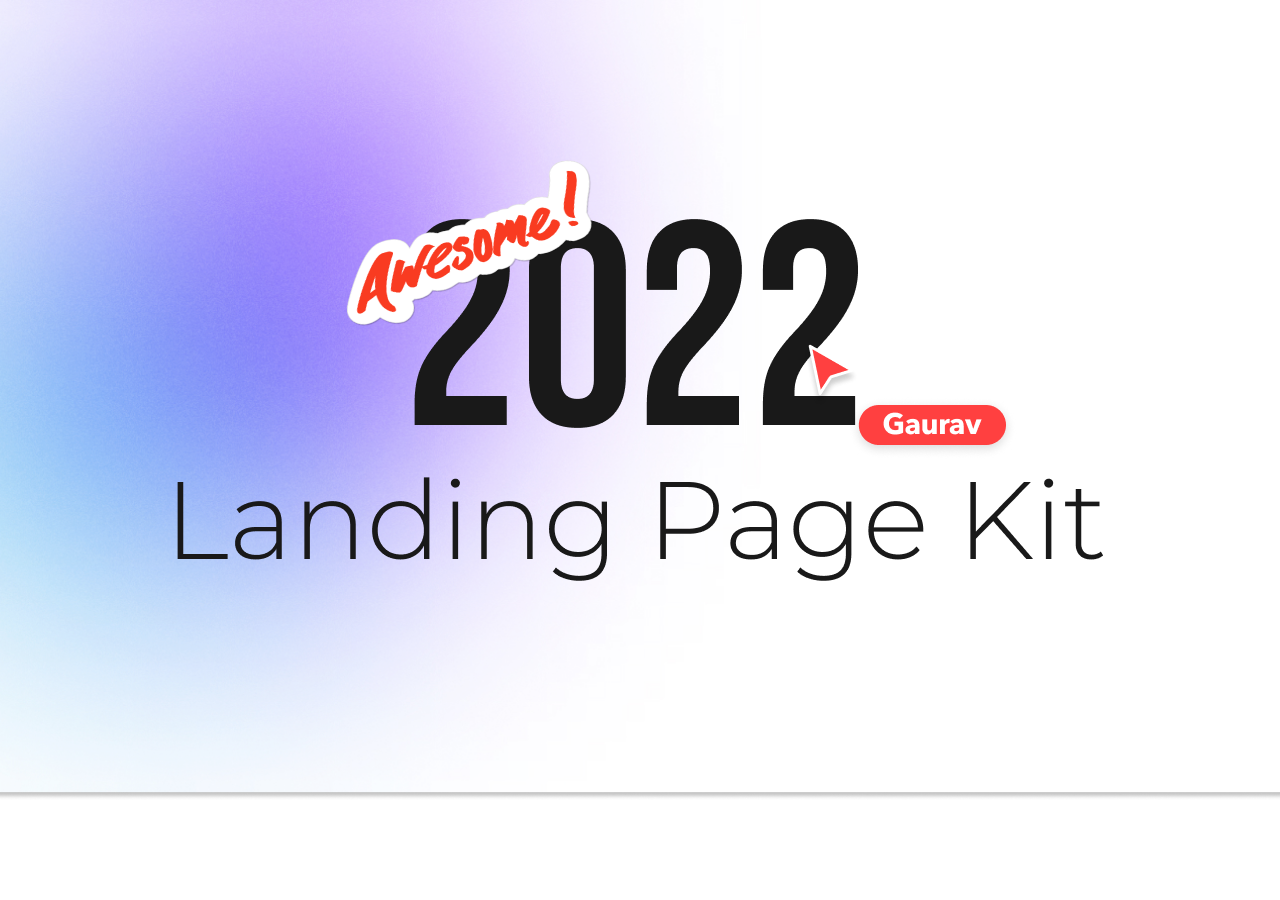
<file: Landing Page/index.html>
<!DOCTYPE html>
<html lang="en">
<head>
    <meta charset="UTF-8">
    <meta name="viewport" content="width=device-width, initial-scale=1.0">
    <link rel="stylesheet" href="./style.css">
    <title>Landing Page</title>
</head>
<body>
    <img id="body" src="./assets/images/body.jpg" alt="">
    <img id="pageKit" src="./assets/images/2022 Landing Page Kit.png" alt="" srcset="">
    <img id="awesome" src="./assets/images/Awesome.png" alt="">
    <img id="cursor" src="./assets/images/Figma Cursor.png" alt="">
</body>
</html>
</file>
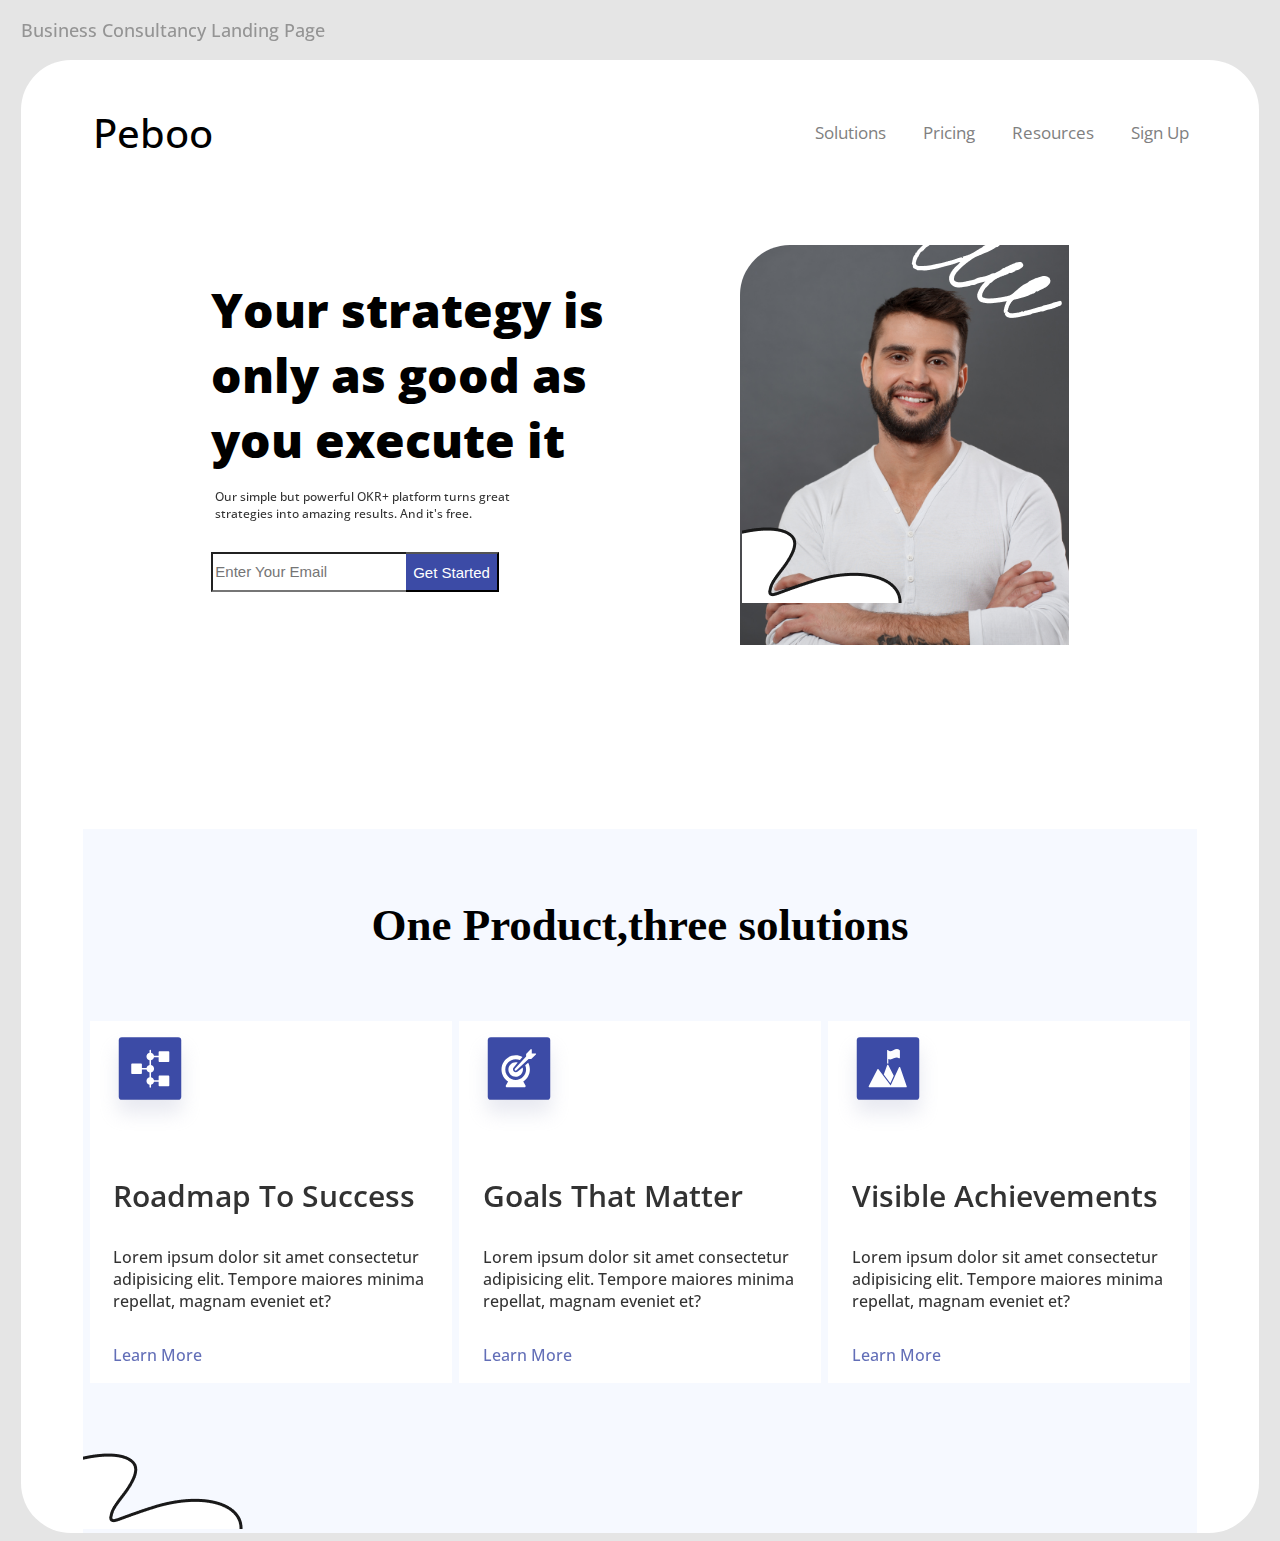
<file: Peboo/index.html>
<!DOCTYPE html>
<html lang="en">
  <head>
    <meta charset="UTF-8" />
    <meta name="viewport" content="width=device-width, initial-scale=1.0" />
    <link rel="stylesheet" href="./style.css" />
    <link rel="preconnect" href="https://fonts.googleapis.com" />
    <link rel="preconnect" href="https://fonts.gstatic.com" crossorigin />
    <link
      href="https://fonts.googleapis.com/css2?family=Open+Sans:wght@300;400;500;600;700;800&display=swap"
      rel="stylesheet"
    />
    <link
      rel="stylesheet"
      href="https://cdnjs.cloudflare.com/ajax/libs/font-awesome/6.4.2/css/all.min.css"
      integrity="sha512-z3gLpd7yknf1YoNbCzqRKc4qyor8gaKU1qmn+CShxbuBusANI9QpRohGBreCFkKxLhei6S9CQXFEbbKuqLg0DA=="
      crossorigin="anonymous"
      referrerpolicy="no-referrer"
    />
    <title>Peboo</title>
  </head>
  <body>
    <p>Business Consultancy Landing Page</p>
    <div class="main">
      <div class="container">
        <header>
          <div class="left-side"><a href="#">Peboo</a></div>
          <div class="right-side">
            <a href="">Solutions</a>
            <a href="">Pricing</a>
            <a href="">Resources</a>
            <a href="">Sign Up</a>
          </div>
        </header>
        <main>
          <div class="left-side">
            <h1>Your strategy is only as good as you execute it</h1>
            <p>
              Our simple but powerful OKR+ platform turns great strategies into
              amazing results. And it's free.
            </p>
            <div class="sign-up">
              <input placeholder="Enter Your Email" type="email" />
              <button>Get Started</button>
            </div>
          </div>
          <div class="right-side">
            <img
              id="employee"
              src="./assets/images/Employee.png"
              alt="Employee"
            />
            <img id="vector" src="./assets/images/Vector.png" />
            <img id="curlyVector" src="./assets/images/CurlyVector.png" />
          </div>
        </main>
        <footer>
          <h1>One Product,three solutions</h1>
          <div class="boxes">
                <div class="box">
                    <img src="./assets/icons/Roadmap.svg" alt="Roadmap" />
                    <p id="title">Roadmap To Success</p>
                    <p>
                      Lorem ipsum dolor sit amet consectetur adipisicing elit. Tempore
                      maiores minima repellat, magnam eveniet et?
                    </p>
                    <a  class="learn-more"><p>Learn More</p> <i class="fa-solid fa-arrow-right"></i></a>
                  </div>
                <div class="box">
                    <img src="./assets/icons/Goals.svg" alt="Roadmap" />
                    <p id="title">Goals That Matter</p>
                    <p>
                      Lorem ipsum dolor sit amet consectetur adipisicing elit. Tempore
                      maiores minima repellat, magnam eveniet et?
                    </p>
                    <a  class="learn-more"><p>Learn More</p> <i class="fa-solid fa-arrow-right"></i></a>
                  </div>
                <div class="box">
                    <img src="./assets/icons/Achievements.svg" alt="Roadmap" />
                    <p id="title">Visible Achievements</p>
                    <p>
                      Lorem ipsum dolor sit amet consectetur adipisicing elit. Tempore
                      maiores minima repellat, magnam eveniet et?
                    </p>
                    <a  class="learn-more"><p>Learn More</p> <i class="fa-solid fa-arrow-right"></i></a>
                </div>
              </div>
          <img id="vector" src="./assets/images/Vector.png" />

        </footer>
      </div>
    </div>
  </body>
</html>
</file>
<file: Landing Page/style.css>
* {
  margin: 0;
  padding: 0;
  box-sizing: border-box;
}
body {
  display: flex;
  justify-content: center;
  align-items: center;
}
#body {
  position: relative;
  width: 1440px;
  height: 800px;
  margin: 0 auto;
  opacity: 0.9;
}
#pageKit {
  position: absolute;
  text-align: center;
  color: #191919;
}
#awesome {
  position: absolute;
  width: 299.225px;
  height: 150.875px;
  rotate: -8deg;
  top: 19%;
  left: 25%;
}
#cursor {
  position: absolute;
  top: 37%;
  left: 62%;
}
</file>
<file: Peboo/style.css>
body {
  background-color: #e5e5e5;
}
@font-face {
    font-family: 'Open Sans', sans-serif;
}
p {
  color: gray;
  margin-left: 1%;
  font-size: 18px;
  font-family: "Open Sans", sans-serif;
  font-weight: 500;
  opacity: 0.8;
}
.container {
  width: 90%;
}
.main {
  background-color: white;
  width: 98%;
  margin: 0 auto;
  border-radius: 50px;
  display: flex;
  justify-content: center;
}
header {
  display: flex;
  justify-content: space-between;
  align-items: center;
  padding: 5px 0;
  margin: 40px auto;
}
header .left-side a {
  margin-left: 10px;
  font-size: 40px;
  text-decoration: none;
  color: black;
  font-family: "Open Sans", sans-serif;
  font-weight: 500;
}
header .right-side a {
  font-size: 17px;
  margin-left: 17px;
  text-decoration: none;
  color: gray;
  transition: 0.4s;
  padding: 3px 8px;
  font-family: "Open Sans", sans-serif;
}
header .right-side a:hover {
  color: white;
  background: #3c4ba6;
  border-radius: 40px;
}
main{
    display: flex;
    justify-content: space-evenly;
    margin-top: 80px;
}
main h1{
    font-family: 'Open Sans', sans-serif;
    font-weight: 800;
    font-size: 48px;
    width: 400px;
}
main p{
    color: black;
    font-size: 12px;
    width: 300px;
    margin-top: -16px;;
}
.sign-up{
    display: flex;
    width: 72%;
    height: 40px;
    margin-top: 30px;
}
.sign-up input{
    flex-grow: 4;
    border-right: none;
}
.sign-up button{
    flex-grow: 1;
    background-color: #3c4ba6;
    color: white;
    font-size: 15px;
    border-left: none;
}
::placeholder{
    font-size: 15px;
    align-items: center;
}
main .right-side {
    display: inline-block;
}
 main .right-side #employee{
    object-fit: fill;
    height: 400px;
    border-top-left-radius: 50px;
    position: relative;
    margin-bottom: 150px;
 }
 main .right-side #vector{
    position: absolute;
    z-index: 1;
    margin-top: 22%;
    left: 58%;
 }
 main .right-side #curlyVector{
    position: absolute;
    z-index: 2;
    margin-top: -2%;
    right: 17%;  
 }
 footer{
    background-color: #f6f9ff;
 }
 footer h1{
    display: flex;
    justify-content: center;
    padding-top: 70px;
    padding-bottom: 40px;
    font-size: 45px;
 }
 footer .boxes{
display: flex;
justify-content: space-evenly;
 }
 footer .boxes .box{
    width: 362px;
    height: 362px;
    background-color: white;
    margin-bottom: 70px;
 }
 footer .boxes .box img{
    width: 100px;
    height: 100px;
    padding: 10px ;
 }
 footer .boxes .box #title{
    font-size: 30px;
    color: black;
    font-weight: 600;
    padding-left: 20px;
 }
 footer .boxes .box p {
    font-size: 16px;
    color: black;
    padding-left: 20px;
 }
 footer .boxes .box a p,i{
    font-size: 16px;
    color: #3c4ba6;
    text-decoration: none;
    padding-left: 20px;
 }
 .learn-more{
    display: flex;
    align-items: baseline;
 }
</file>
